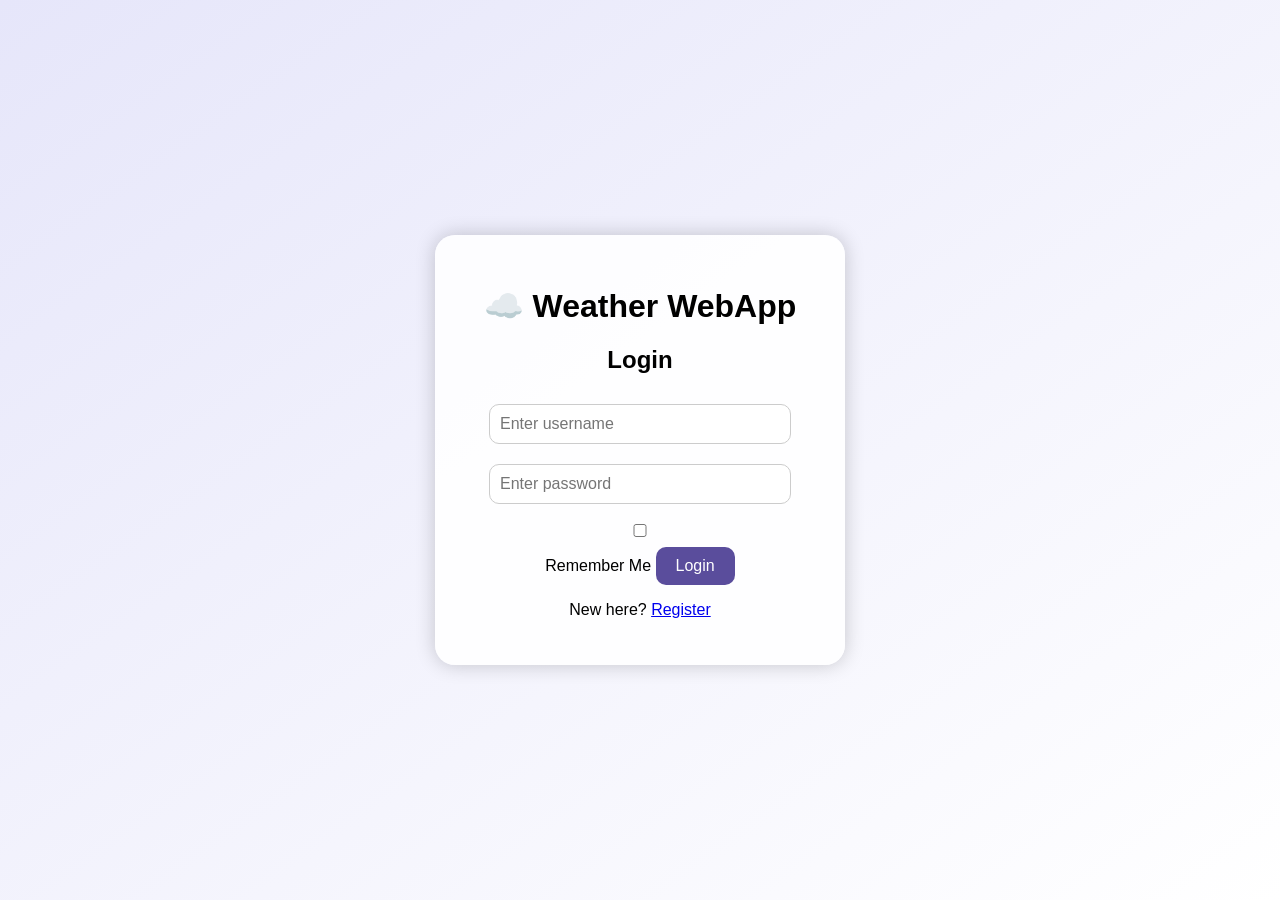
<file: TestJavaFX/login.html>
<!DOCTYPE html>
<html lang="en">
<head>
    <meta charset="UTF-8" />
    <meta name="viewport" content="width=device-width, initial-scale=1.0" />
    <title>Login | Weather App</title>
    <link rel="stylesheet" href="style.css" />
</head>
<body>
<div class="container">
    <h1>☁️ Weather WebApp</h1>

    <div id="registerForm" style="display:none;">
        <h2>Create Account</h2>
        <input type="text" id="regUsername" placeholder="Choose username" />
        <input type="password" id="regPassword" placeholder="Choose password" />
        <button onclick="register()">Register</button>
        <p>Already have an account? <a href="#" onclick="toggleForm('login')">Login</a></p>
    </div>

    <div id="loginForm">
        <h2>Login</h2>
        <input type="text" id="loginUsername" placeholder="Enter username" />
        <input type="password" id="loginPassword" placeholder="Enter password" />
        <label><input type="checkbox" id="rememberMe" /> Remember Me</label>
        <button onclick="login()">Login</button>
        <p>New here? <a href="#" onclick="toggleForm('register')">Register</a></p>
    </div>

    <p id="authMessage"></p>
</div>

<script src="auth.js"></script>
</body>
</html>
</file>
<file: TestJavaFX/style.css>
body {
  font-family: "Poppins", sans-serif;
  background: linear-gradient(to bottom right, lavender, white);
  display: flex;
  align-items: center;
  justify-content: center;
  height: 100vh;
  margin: 0;
}

.container {
  background-color: rgba(255,255,255,0.9);
  border-radius: 20px;
  padding: 30px;
  text-align: center;
  width: 350px;
  box-shadow: 0 0 20px rgba(0,0,0,0.2);
}

input {
  width: 80%;
  padding: 10px;
  margin: 10px 0;
  border-radius: 10px;
  border: 1px solid #ccc;
  font-size: 16px;
}

button {
  background-color: #5a4d9c;
  color: white;
  padding: 10px 20px;
  border: none;
  border-radius: 10px;
  cursor: pointer;
  font-size: 16px;
}

button:hover {
  background-color: #483b85;
}

#weatherResult {
  margin-top: 20px;
  font-size: 18px;
  color: #333;
}
</file>
